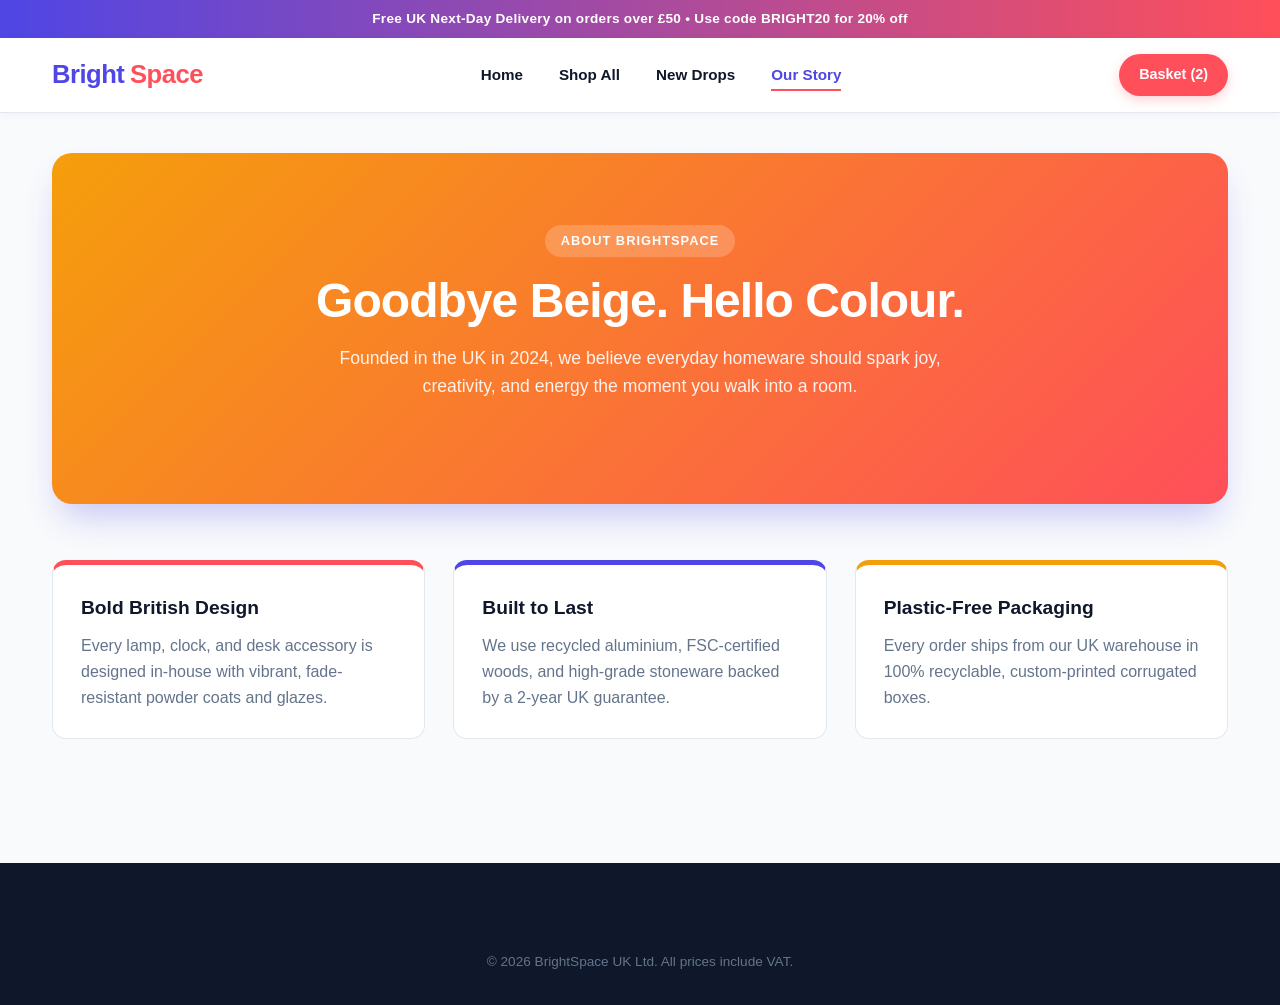
<file: about.html>
<!DOCTYPE html>
<html lang="en-GB">
<head>
  <meta charset="UTF-8">
  <meta name="viewport" content="width=device-width, initial-scale=1.0">
  <title>Our Story | BrightSpace UK</title>
  <link rel="stylesheet" href="style.css">
</head>
<body>

  <div class="promo-bar">
    Free UK Next-Day Delivery on orders over £50 &bull; Use code <strong>BRIGHT20</strong> for 20% off
  </div>

  <header>
    <div class="header-container">
      <a href="index.html" class="logo">Bright<span>Space</span></a>
      <nav>
        <ul>
          <li><a href="index1.html">Home</a></li>
          <li><a href="products.html">Shop All</a></li>
          <li><a href="newdrops.html">New Drops</a></li>
          <li><a href="about.html" class="active">Our Story</a></li>
        </ul>
      </nav>
      <div class="header-actions">
        <a href="basket.html" class="cart-btn">Basket (2)</a>
      </div>
    </div>
  </header>

  <main>
    <section class="hero" style="background: linear-gradient(135deg, #f59e0b 0%, #ff4f5a 100%);">
      <span class="hero-badge">About BrightSpace</span>
      <h1>Goodbye Beige. Hello Colour.</h1>
      <p>Founded in the UK in 2024, we believe everyday homeware should spark joy, creativity, and energy the moment you walk into a room.</p>
    </section>

    <div class="story-grid">
      <div class="value-card">
        <h3>Bold British Design</h3>
        <p style="color: var(--text-muted);">Every lamp, clock, and desk accessory is designed in-house with vibrant, fade-resistant powder coats and glazes.</p>
      </div>
      <div class="value-card">
        <h3>Built to Last</h3>
        <p style="color: var(--text-muted);">We use recycled aluminium, FSC-certified woods, and high-grade stoneware backed by a 2-year UK guarantee.</p>
      </div>
      <div class="value-card">
        <h3>Plastic-Free Packaging</h3>
        <p style="color: var(--text-muted);">Every order ships from our UK warehouse in 100% recyclable, custom-printed corrugated boxes.</p>
      </div>
    </div>
  </main>

  <footer>
    <div class="footer-bottom">
      <p>&copy; 2026 BrightSpace UK Ltd. All prices include VAT.</p>
    </div>
  </footer>

</body>
</html>
</file>
<file: style.css>
:root {
  --brand-indigo: #4f46e5;
  --brand-indigo-dark: #3730a3;
  --brand-coral: #ff4f5a;
  --brand-coral-hover: #e11d48;
  --brand-amber: #f59e0b;
  --brand-teal: #0d9488;
  --bg-page: #f8fafc;
  --surface: #ffffff;
  --text-dark: #0f172a;
  --text-muted: #64748b;
  --border: #e2e8f0;
}

* {
  box-sizing: border-box;
  margin: 0;
  padding: 0;
}

body {
  font-family: 'Plus Jakarta Sans', -apple-system, BlinkMacSystemFont, sans-serif;
  color: var(--text-dark);
  background-color: var(--bg-page);
  line-height: 1.6;
}

/* Top Announcement Bar */
.promo-bar {
  background: linear-gradient(90deg, var(--brand-indigo), var(--brand-coral));
  color: #ffffff;
  text-align: center;
  font-size: 0.85rem;
  font-weight: 600;
  padding: 0.5rem 1rem;
  letter-spacing: 0.02em;
}

/* Header & Navigation */
header {
  background-color: var(--surface);
  border-bottom: 1px solid var(--border);
  position: sticky;
  top: 0;
  z-index: 100;
  box-shadow: 0 2px 10px rgba(15, 23, 42, 0.04);
}

.header-container {
  max-width: 1240px;
  margin: 0 auto;
  padding: 1rem 2rem;
  display: flex;
  justify-content: space-between;
  align-items: center;
}

.logo {
  font-size: 1.6rem;
  font-weight: 800;
  color: var(--brand-indigo);
  text-decoration: none;
  letter-spacing: -0.5px;
  display: flex;
  align-items: center;
  gap: 0.35rem;
}

.logo span {
  color: var(--brand-coral);
}

nav ul {
  list-style: none;
  display: flex;
  gap: 2.25rem;
}

nav a {
  text-decoration: none;
  color: var(--text-dark);
  font-weight: 600;
  font-size: 0.95rem;
  padding: 0.35rem 0;
  border-bottom: 2px solid transparent;
  transition: all 0.2s ease;
}

nav a:hover, nav a.active {
  color: var(--brand-indigo);
  border-bottom-color: var(--brand-coral);
}

.header-actions {
  display: flex;
  gap: 1rem;
  align-items: center;
}

.cart-btn {
  background: var(--brand-coral);
  color: #ffffff;
  padding: 0.6rem 1.25rem;
  border-radius: 50px;
  text-decoration: none;
  font-size: 0.9rem;
  font-weight: 700;
  box-shadow: 0 4px 12px rgba(255, 79, 90, 0.25);
  transition: transform 0.2s, background 0.2s;
}

.cart-btn:hover {
  background: var(--brand-coral-hover);
  transform: translateY(-1px);
}

/* Main Content Wrapper */
main {
  max-width: 1240px;
  margin: 2.5rem auto;
  padding: 0 2rem;
  min-height: 70vh;
}

/* Vibrant Hero Section (Home Page) */
.hero {
  background: linear-gradient(135deg, #4f46e5 0%, #7c3aed 55%, #ff4f5a 100%);
  color: #ffffff;
  padding: 4.5rem 2.5rem;
  border-radius: 20px;
  text-align: center;
  margin-bottom: 3.5rem;
  box-shadow: 0 20px 35px -10px rgba(79, 70, 229, 0.3);
}

.hero-badge {
  display: inline-block;
  background: rgba(255, 255, 255, 0.2);
  backdrop-filter: blur(6px);
  padding: 0.35rem 1rem;
  border-radius: 50px;
  font-size: 0.8rem;
  font-weight: 700;
  text-transform: uppercase;
  letter-spacing: 0.08em;
  margin-bottom: 1rem;
}

.hero h1 {
  font-size: 3rem;
  font-weight: 800;
  line-height: 1.15;
  margin-bottom: 1rem;
  letter-spacing: -0.02em;
}

.hero p {
  color: rgba(255, 255, 255, 0.9);
  font-size: 1.1rem;
  max-width: 620px;
  margin: 0 auto 2rem;
}

.btn-primary {
  display: inline-block;
  background: var(--brand-amber);
  color: var(--text-dark);
  padding: 0.85rem 2rem;
  border-radius: 50px;
  text-decoration: none;
  font-weight: 800;
  font-size: 1rem;
  box-shadow: 0 8px 20px rgba(245, 158, 11, 0.35);
  transition: transform 0.2s, filter 0.2s;
}

.btn-primary:hover {
  transform: translateY(-2px);
  filter: brightness(1.05);
}

/* Section Headers & Filter Pills */
.section-header {
  display: flex;
  justify-content: space-between;
  align-items: center;
  flex-wrap: wrap;
  gap: 1rem;
  margin-bottom: 1.75rem;
}

.page-title {
  font-size: 1.85rem;
  font-weight: 800;
  color: var(--text-dark);
}

.filter-pills {
  display: flex;
  gap: 0.5rem;
  flex-wrap: wrap;
}

.pill {
  padding: 0.45rem 1rem;
  border-radius: 50px;
  border: 1px solid var(--border);
  background: var(--surface);
  color: var(--text-muted);
  font-size: 0.85rem;
  font-weight: 600;
  cursor: pointer;
  transition: all 0.2s;
}

.pill.active, .pill:hover {
  background: var(--brand-indigo);
  color: #ffffff;
  border-color: var(--brand-indigo);
}

/* Product Grid & Tiles */
.products-container {
  display: grid;
  grid-template-columns: repeat(auto-fill, minmax(270px, 1fr));
  gap: 2rem;
}

.product-tile {
  background: var(--surface);
  border: 1px solid var(--border);
  border-radius: 16px;
  overflow: hidden;
  display: flex;
  flex-direction: column;
  position: relative;
  transition: transform 0.25s ease, box-shadow 0.25s ease;
}

.product-tile:hover {
  transform: translateY(-6px);
  box-shadow: 0 20px 25px -5px rgba(15, 23, 42, 0.08);
}

/* Product Badges */
.badge {
  position: absolute;
  top: 12px;
  left: 12px;
  padding: 0.3rem 0.75rem;
  border-radius: 50px;
  font-size: 0.75rem;
  font-weight: 800;
  text-transform: uppercase;
  letter-spacing: 0.04em;
  color: #ffffff;
  z-index: 2;
}

.badge-new { background-color: var(--brand-teal); }
.badge-hot { background-color: var(--brand-coral); }
.badge-sale { background-color: var(--brand-indigo); }

.product-image-wrap {
  width: 100%;
  height: 230px;
  overflow: hidden;
  background-color: #f1f5f9;
}

.product-image {
  width: 100%;
  height: 100%;
  object-fit: cover;
  transition: transform 0.35s ease;
}

.product-tile:hover .product-image {
  transform: scale(1.05);
}

.product-info {
  padding: 1.4rem;
  display: flex;
  flex-direction: column;
  flex-grow: 1;
}

.product-category {
  font-size: 0.75rem;
  font-weight: 700;
  text-transform: uppercase;
  letter-spacing: 0.06em;
  color: var(--brand-indigo);
  margin-bottom: 0.3rem;
}

.product-title {
  font-size: 1.15rem;
  font-weight: 700;
  margin-bottom: 0.4rem;
  color: var(--text-dark);
}

.product-rating {
  font-size: 0.85rem;
  color: var(--brand-amber);
  font-weight: 700;
  margin-bottom: 0.75rem;
}

.product-rating span {
  color: var(--text-muted);
  font-weight: 500;
}

.product-price-row {
  margin-top: auto;
  margin-bottom: 1rem;
  display: flex;
  align-items: baseline;
  gap: 0.6rem;
}

.product-price {
  font-size: 1.3rem;
  font-weight: 800;
  color: var(--text-dark);
}

.old-price {
  font-size: 0.95rem;
  color: var(--text-muted);
  text-decoration: line-through;
}

.add-to-cart {
  width: 100%;
  padding: 0.75rem;
  background-color: var(--brand-indigo);
  color: #ffffff;
  border: none;
  border-radius: 10px;
  font-family: inherit;
  font-weight: 700;
  font-size: 0.95rem;
  cursor: pointer;
  transition: background 0.2s, transform 0.1s;
}

.add-to-cart:hover {
  background-color: var(--brand-coral);
}

/* Professional Multi-Column Footer */
footer {
  background: #0f172a;
  color: #cbd5e1;
  margin-top: 5rem;
  padding: 4rem 2rem 2rem;
}

.footer-grid {
  max-width: 1240px;
  margin: 0 auto;
  display: grid;
  grid-template-columns: repeat(auto-fit, minmax(200px, 1fr));
  gap: 2.5rem;
  padding-bottom: 3rem;
  border-bottom: 1px solid #1e293b;
}

.footer-col h4 {
  color: #ffffff;
  font-size: 1rem;
  margin-bottom: 1rem;
}

.footer-col ul {
  list-style: none;
}

.footer-col li {
  margin-bottom: 0.5rem;
}

.footer-col a {
  color: #94a3b8;
  text-decoration: none;
  font-size: 0.9rem;
  transition: color 0.2s;
}

.footer-col a:hover {
  color: var(--brand-amber);
}

.footer-bottom {
  max-width: 1240px;
  margin: 1.5rem auto 0;
  text-align: center;
  font-size: 0.85rem;
  color: #64748b;
}

/* --- Product Detail Page --- */
.product-detail-grid {
  display: grid;
  grid-template-columns: repeat(auto-fit, minmax(320px, 1fr));
  gap: 3rem;
  background: var(--surface);
  padding: 2.5rem;
  border-radius: 20px;
  border: 1px solid var(--border);
}

.detail-image {
  width: 100%;
  border-radius: 14px;
  object-fit: cover;
}

.detail-info h1 {
  font-size: 2.2rem;
  font-weight: 800;
  margin: 0.5rem 0;
}

.swatch-group {
  display: flex;
  gap: 0.75rem;
  margin: 1rem 0 1.75rem;
}

.swatch {
  width: 32px;
  height: 32px;
  border-radius: 50%;
  border: 3px solid #ffffff;
  box-shadow: 0 0 0 2px var(--border);
  cursor: pointer;
}

.swatch.active {
  box-shadow: 0 0 0 2px var(--brand-indigo);
}

/* --- Shopping Basket Page --- */
.basket-layout {
  display: grid;
  grid-template-columns: 2fr 1fr;
  gap: 2rem;
  align-items: start;
}

@media (max-width: 768px) {
  .basket-layout { grid-template-columns: 1fr; }
}

.basket-items, .order-summary {
  background: var(--surface);
  border: 1px solid var(--border);
  border-radius: 16px;
  padding: 1.75rem;
}

.basket-row {
  display: flex;
  justify-content: space-between;
  align-items: center;
  padding: 1.25rem 0;
  border-bottom: 1px solid var(--border);
  gap: 1rem;
}

.basket-row:last-child { border-bottom: none; }

.basket-item-meta {
  display: flex;
  align-items: center;
  gap: 1rem;
}

.basket-thumb {
  width: 72px;
  height: 72px;
  border-radius: 10px;
  object-fit: cover;
}

.summary-line {
  display: flex;
  justify-content: space-between;
  margin-bottom: 0.85rem;
  font-size: 0.95rem;
}

.summary-total {
  display: flex;
  justify-content: space-between;
  font-size: 1.25rem;
  font-weight: 800;
  padding-top: 1rem;
  border-top: 2px solid var(--border);
  margin-bottom: 1.5rem;
}

/* --- Our Story / About Page --- */
.story-grid {
  display: grid;
  grid-template-columns: repeat(auto-fit, minmax(260px, 1fr));
  gap: 1.75rem;
  margin-top: 2.5rem;
}

.value-card {
  background: var(--surface);
  border: 1px solid var(--border);
  border-top: 5px solid var(--brand-coral);
  border-radius: 14px;
  padding: 1.75rem;
}

.value-card:nth-child(2) { border-top-color: var(--brand-indigo); }
.value-card:nth-child(3) { border-top-color: var(--brand-amber); }

.value-card h3 {
  font-size: 1.2rem;
  margin-bottom: 0.6rem;
}
</file>
